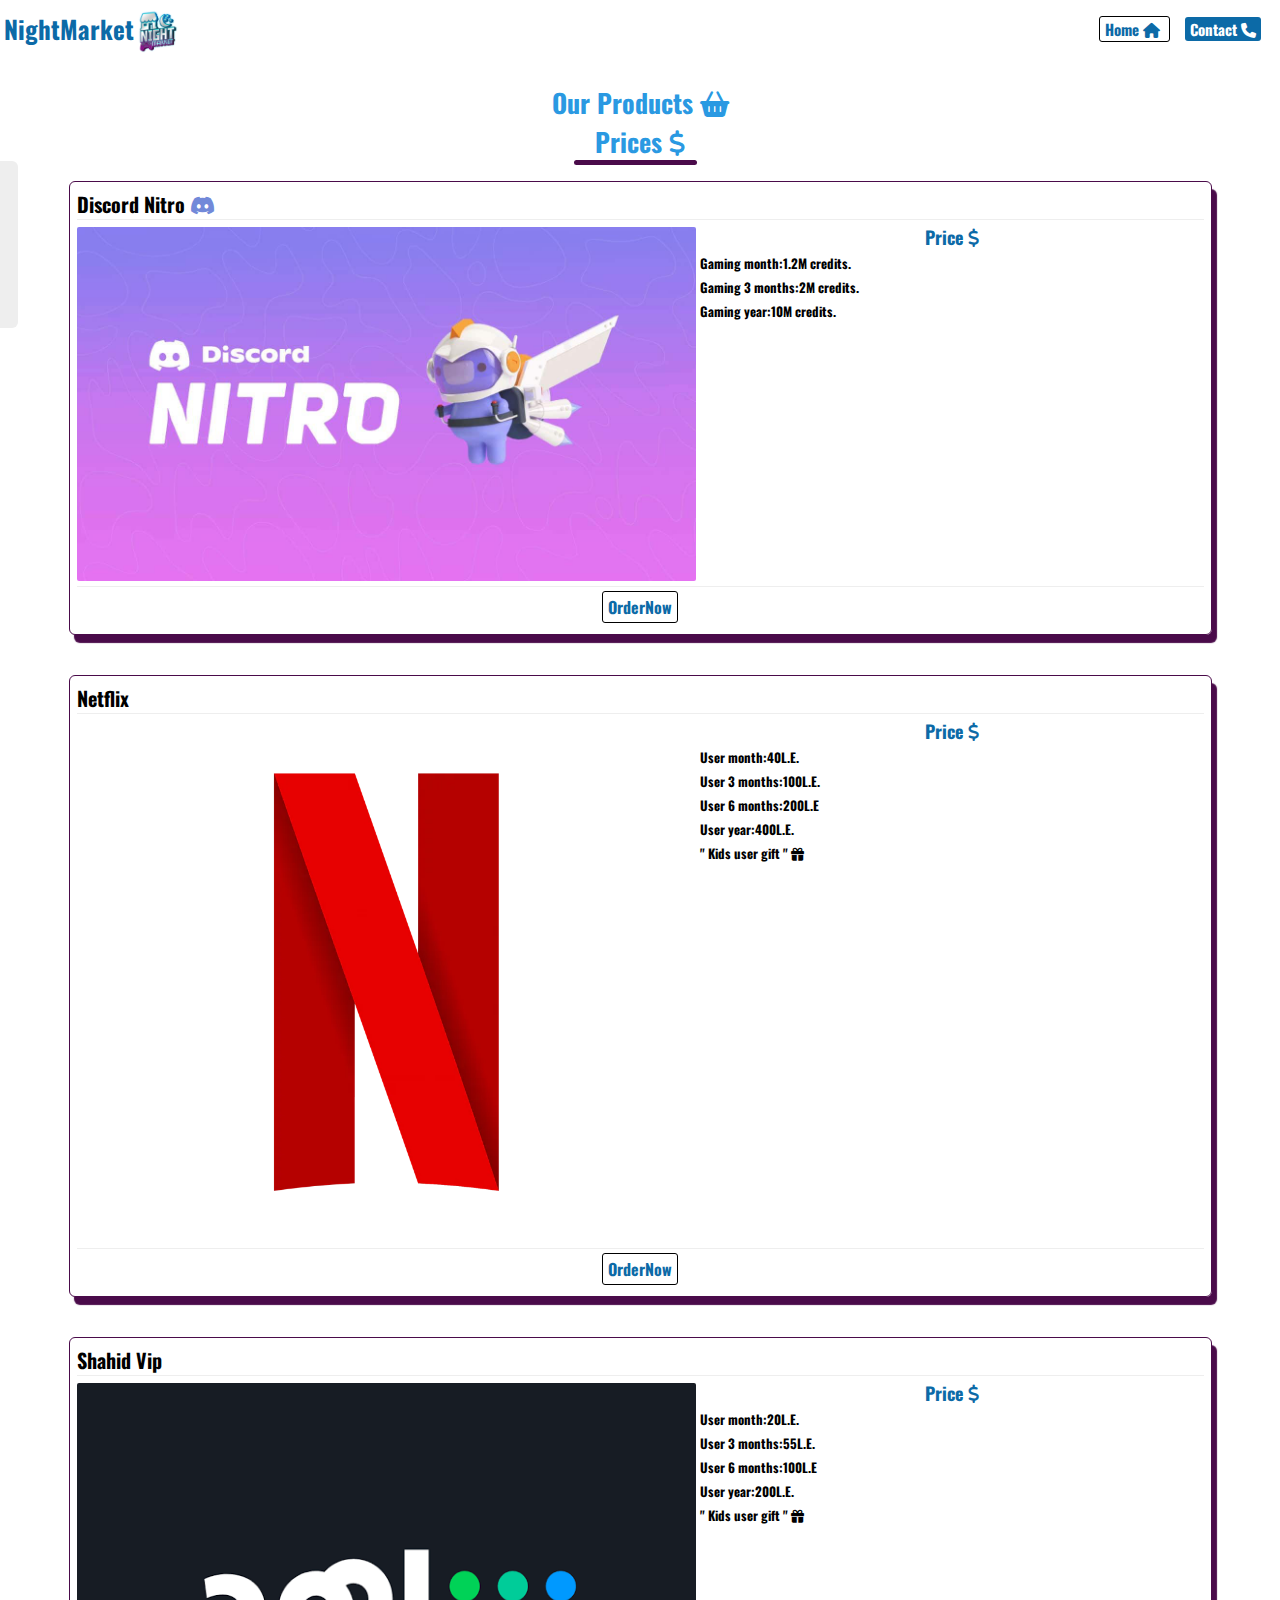
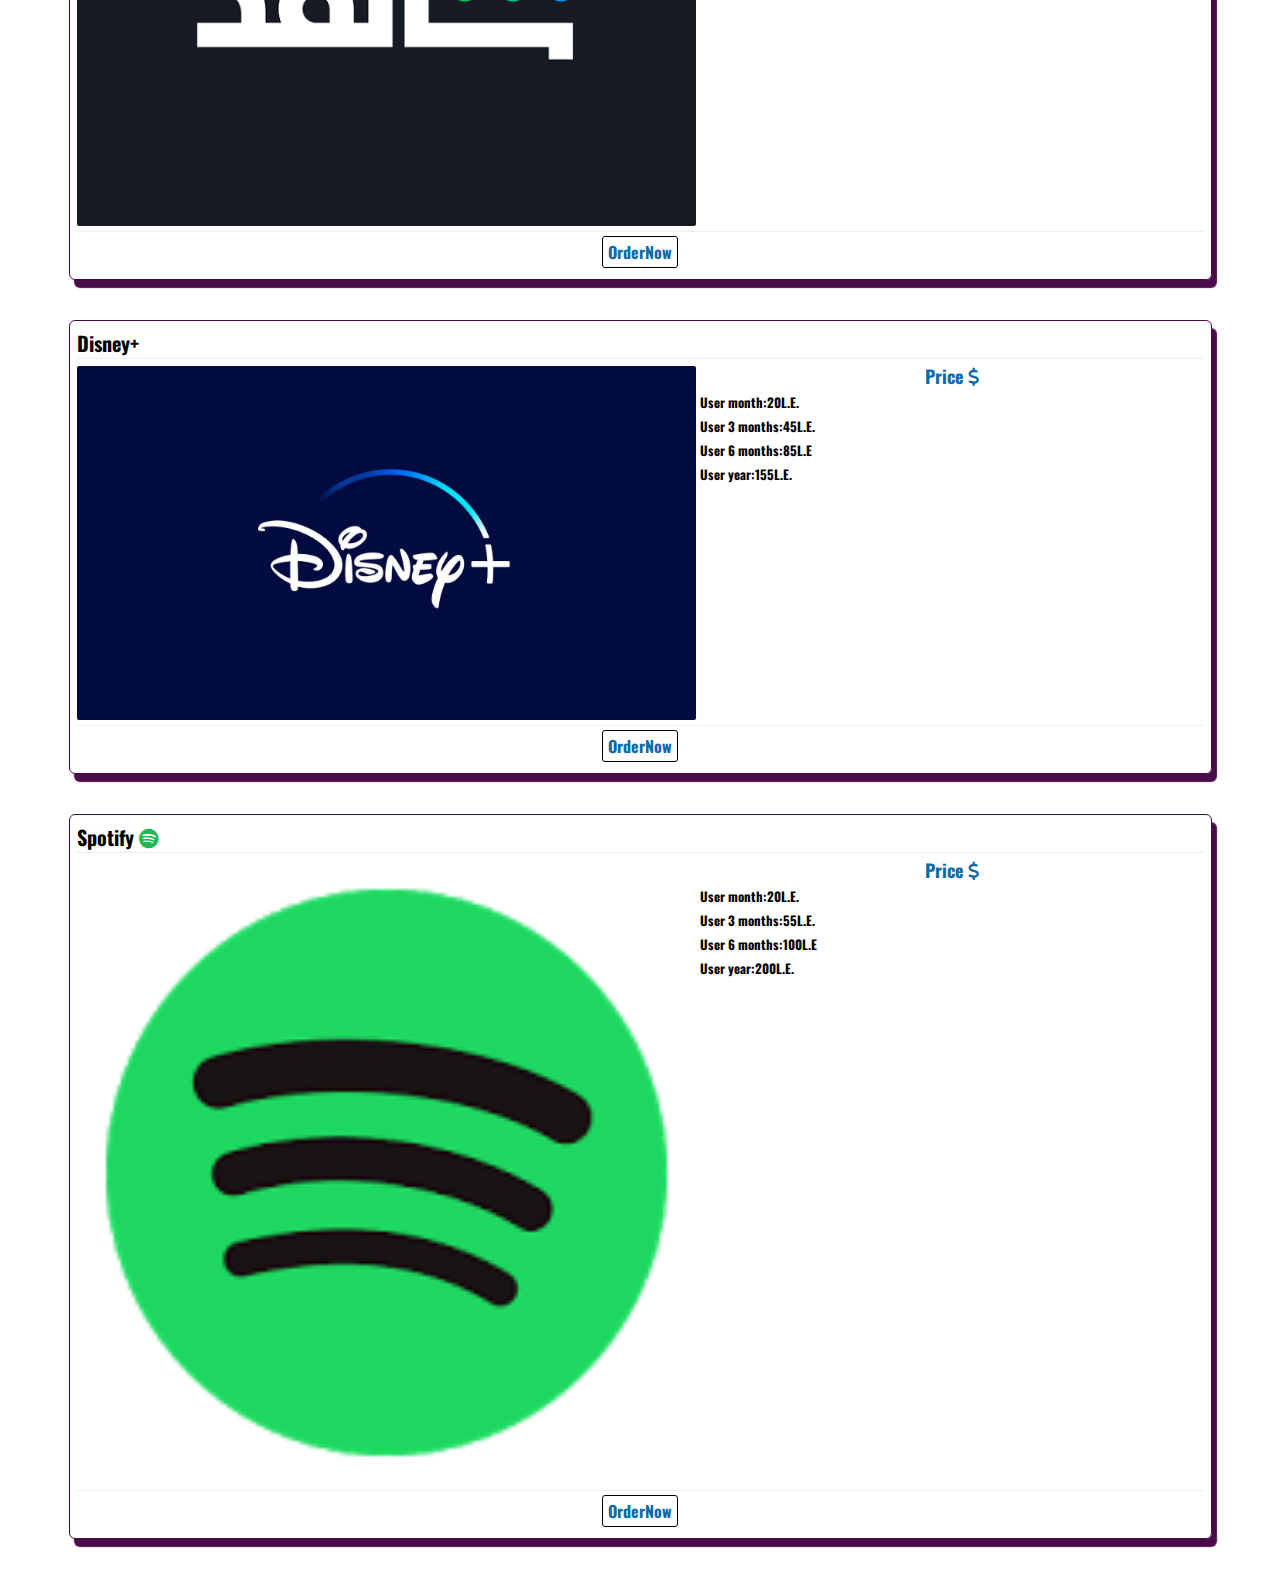
<file: products.html>
<!DOCTYPE html>
<html lang="en">
<head>
  <meta charset="UTF-8">
  <meta http-equiv="X-UA-Compatible" content="IE=Edge">
  <meta name="viewport" content="width=device-width, initial-scale=1">

  <title>NightMarket</title>
  
  <!-- HTML -->
  <link rel="preconnect" href="https://fonts.googleapis.com">
<link rel="preconnect" href="https://fonts.gstatic.com" crossorigin>
<link href="https://fonts.googleapis.com/css2?family=Oswald:wght@300&family=Rubik&display=swap" rel="stylesheet"> 
<link href="https://cdnjs.cloudflare.com/ajax/libs/font-awesome/6.2.0/css/all.min.css" rel="stylesheet">
  <!-- Custom Styles -->
  <link rel="stylesheet" href="style.css">
</head>
<body>
 <header>
  <nav>
 <div class="store-logo">
 <p>NightMarket</p>
 <img src="Layer 8.png" alt="store-logo">
</div>
<div class="buttons">
 <a href="index.html" target="_blank">
 Home <i class="fa-solid fa-home"></i>
 </a>
 <a href="#">
  Contact <i class="fa-solid fa-phone"></i>
 </a>
</div>

</nav>
</header>

 <section class="products-landing">
<div class="section-title">
<p> Our Products <i class="fa-solid fa-basket-shopping"></i>
<span> Prices <i class="fa-solid fa-dollar"></i> </span>
 </p>
</div>
 <div class="scroll-list">
  <div class="menu">
   <ul>
   <li>
    <a href="#about">About Us <i class="fa-sharp fa-solid fa-circle-info"></i></a>
   </li>
   <li>
    <a href="products.html" target="_blank">Our Products <i class="fa-solid fa-basket-shopping"></i>
</a>
   </li>
   <li>
    <a href="#">Our Prices <i class="fas fa-dollar-sign"></i></a>
   </li>
   <li>
    <a href="#">Contact Us <i class="fa-solid fa-phone"></i></a>
   </li>
   <li>
    <a href="index.html">Home <i class="fa-solid fa-home"></i></a>
   </li>
   </ul>
  </div>
 </div>
<!-=========================-!> <div class="cards-container">
 <div class="card">
  <div class="card-title">
   <p> Discord Nitro <i class="fab fa-discord"> </i></p>
  </div>
  <div class="card-des">
   <div class="card-img">
   <img src="1-1.jpg" alt="disocrd-nitro-logo">
  </div>
  <div class="card-text">
   <p>Price <i class="fa-solid fa-dollar"></i></p>
   <span>
    Gaming month:1.2M credits. <br>
   Gaming 3 months:2M credits. <br>
    Gaming year:10M credits.
   </span>
  </div>
  </div>
 <div class="order-btn">
 <a href="https://discord.com/channels/1028974325681901598/1035601634287439932" traget="_blank">OrderNow </a> 
 </div>
 </div>
<!-=========================-!>
 <div class="card">
  <div class="card-title">
   <p> Netflix <i class="fab fa-netflix"> </i></p>
  </div>
  <div class="card-des">
   <div class="card-img">
   <img src="png.monster-697.png" alt="netflix-logo">
  </div>
  <div class="card-text">
   <p>Price <i class="fa-solid fa-dollar"></i></p>
   <span>
    User month:40L.E.
    <br>
    User 3 months:100L.E. 
    <br>
    User 6 months:200L.E
    <br>
    User year:400L.E.
    <br>
    " Kids user gift " <i class="fa-solid fa-gift"></i>
   </span>
  </div>
  </div>
   <div class="order-btn">
 <a href="https://discord.com/channels/1028974325681901598/1035601634287439932" traget="_blank">OrderNow </a> 
 </div>

    </div>
<!-=========================-!>
 <div class="card">
  <div class="card-title">
   <p> Shahid Vip <i class="fab fa-shahid"> </i></p>
  </div>
  <div class="card-des">
   <div class="card-img">
   <img src="images-2.png" alt="shahid_VIP-logo">
  </div>
  <div class="card-text">
   <p>Price <i class="fa-solid fa-dollar"></i></p>
   <span>
    User month:20L.E.
    <br>
    User 3 months:55L.E. 
    <br>
    User 6 months:100L.E
    <br>
    User year:200L.E.
    <br>
    " Kids user gift " <i class="fa-solid fa-gift"></i>
   </span>
  </div>
  </div>
   <div class="order-btn">
 <a href="https://discord.com/channels/1028974325681901598/1035601634287439932" traget="_blank">OrderNow </a> 
  </div>
 </div>
<!-=========================-!>
 <div class="card">
  <div class="card-title">
   <p> Disney+ <i class="fab fa-disney"> </i></p>
  </div>
  <div class="card-des">
   <div class="card-img">
   <img src="Disney-Plus-Logo-on-a-Blue-Background.jpg" alt="Disney+--logo">
  </div>
  <div class="card-text">
   <p>Price <i class="fa-solid fa-dollar"></i></p>
   <span>
    User month:20L.E.
    <br>
    User 3 months:45L.E. 
    <br>
    User 6 months:85L.E
    <br>
    User year:155L.E.
   </span>
  </div>
  </div>
   <div class="order-btn">
 <a href="https://discord.com/channels/1028974325681901598/1035601634287439932" traget="_blank">OrderNow </a> 
    </div>
 </div>
<!-=========================-!>
 <div class="card">
  <div class="card-title">
   <p> Spotify <i class="fab fa-spotify"> </i></p>
  </div>
  <div class="card-des">
   <div class="card-img">
   <img src="Spotify_icon.png" alt="Spotify-logo">
  </div>
  <div class="card-text">
   <p>Price <i class="fa-solid fa-dollar"></i></p>
   <span>
    User month:20L.E.
    <br>
    User 3 months:55L.E. 
    <br>
    User 6 months:100L.E
    <br>
    User year:200L.E.
    <br>
   </span>
  </div>
  </div>
   <div class="order-btn">
 <a href="https://discord.com/channels/1028974325681901598/1035601634287439932" traget="_blank">OrderNow </a> 
 </div>
 </div>
<!-=========================-!>
</div>
 </section>
</body>
</html>
</file>
<file: style.css>
@import url('https://fonts.googleapis.com/css2?family=Oswald:wght@300&family=Rubik&display=swap');
*{
margin: 0;
padding: 0;
scroll-behavior: smooth;
box-sizing: border-box;
font-family: 'Oswald', sans-serif;
}
.landing{
 height:100vh;
 border-bottom:1px solid #eee;
}
nav{
 display: flex;
 justify-content: space-between;
 padding:10px 4px;
}
.store-logo{
 display: flex;
}
 .store-logo p {
 font-size:25px;
 font-weight: bolder;
 color:#0C6AA7;
}
 .store-logo img {
 width:40px;
 margin-left:4px;
}
 .buttons{
 margin-top:7px;
}
 .buttons a{
 font-size: 15px;
 font-weight: 700;
 text-decoration: none;
 padding:1px 5px;
 margin-right:15px;
 text-align: center;
 border-radius: 3px;
 transition:0.4s;
}
 .buttons a:first-child{
 color:#0C6AA7;
 border:1px solid black;
}
 .buttons a:first-child:hover{
 color:white;
 background:#0C6AA7;
 border:none;
}
 .buttons a:last-child{
 color:white;
 background:#0C6AA7;
}
 .buttons a:last-child:hover{
 color:#0C6AA7;
 background-color:white;
 border:1px solid black;
}
.scroll-list{
 position: absolute;
 height:167px;
 width:25px;
 background-color:rgba(238, 238, 238, 0.3);
 border-radius:6px;
 left:-7px;
 padding:5px 3px;
 z-index: 999;
 transition:0.1s;
}
.scroll-list .menu{
display: none;
 
}
.scroll-list:hover{
 width:155px;
 left:5px;
 background-color:rgba(238, 238, 238, 1);

}
.scroll-list:hover .menu{
display: block;}
.scroll-list ul li{
 width:100%;
 height: 25%;
 margin-bottom:7px;
}
.scroll-list ul li:not(:last-child){
 border-bottom:1px solid #0C6AA7;
}
.scroll-list ul li {
 width:100%;
}
.scroll-list ul li a{
 width:100%;
 font-size:17px;
 font-weight: 600;
 text-decoration: none;
 color:#4E214C;
}
.landing-page{
 width:95%;
 height:70vh;
 text-align: center;
 padding:12px;
 margin: 15px auto;
 background-color: #0C6AA7;
 border-radius:6px;
}
.landing-page img{
 width:100px;
}
.landing-page h4{
 font-size:27px;
 font-weight:700;
}
.landing-page h3{
 font-size:30px;
 font-weight:bolder;
 color:white;
 letter-spacing:2px;
 text-transform:capitalize;
 overflow-x: hidden;
 white-space:wrap;
 margin:0px auto;
 padding:0px 2px;
 animation:typing 4s steps(22);
}
@keyframes typing{
 from{
  width:0px;
 }
 to{
  width:175px;
 }
}
.landing-page h5{
 font-size:22px;
 letter-spacing: 1px;
}
.landing-page p{
 font-size: 20px;
 font-weight: 700; 
 margin-top:7px;
}
.animated-icon{
 margin:5px auto;
}
.animated-icon a{
display: flex;
justify-content: center;
}
.animated-icon i{
 font-size:25px;
 color:rgba(214, 43, 226, 0.7);
 position: absolute;
 animation:arrow 3s infinite linear;
}
@keyframes arrow{
 0%{
 transform: translateY(0px);
 color:#0C6AA7;
 }
 25%{
  transform: translateY(-10px);
 }
 50%{
  transform: translateY(0px);
 }
 75%{
 transform:translateY(10px);
 }
 100%{
 transform: translateY(0px);
 color:#d62be2;
 }
}
.about_us{
 margin-top:25px;
}
.section-title{
 display: flex;
 justify-content: center;
}
.section-title p{
 font-size:26px;
 font-weight: bolder;
 color:#2A99E2;
 position: relative;
}
.section-title p:after{
 content: '';
 position: absolute;
 left:12px;
 right:0px;
 bottom:-4px;
 width:70%;
 height:5px;
 border-radius: 7px;
 background:#4A0B4A;
}
.about_us details{
 width:95%;
 margin:20px auto;
 border:1px solid #0C6AA7;
 border-radius:10px;
 box-shadow:35px 35px 100px #b3b3b3,-35px -35px 70px #ffffff;

}
.about_us details summary{
 width:100%;
 font-size:20px;
 font-weight: bold;
 border:1px solid #0C6AA7;
 padding:7px 4px;
 border-radius:9px;
 display: flex;
 justify-content:space-between;
 align-items: center;
}
.about_us details p{
 font-size:19px;
 font-weight:700;
 color:#4A0B4A;
 text-transform:capitalize;
 padding:7px 5px;
}
/*===========================*/
/*𝖯𝖱𝖮𝖣𝖴𝖢𝖳𝖲 𝖲𝖤𝖢*/
/*===========================*/
.products-landing{
 padding:20px 5px;
}
.products-landing .scroll-list{
 background: #eee;
}
.products-landing .section-title span{
 display: block;
 text-align: center;
}
.products-landing .section-title p:after{
 content: '';
 position: absolute;
 left:22px;
}
.products-landing .cards-container{
 display: flex;
 justify-content:center;
 flex-direction:column;
}
.products-landing .cards-container .card{
 width:90%;
 padding:7px;
 border-radius:6px;
 border:1px solid #4A0B4A; 
box-shadow:5px 8px 1px #4A0B4A,-8px -8px 1px #ffffff;
 margin:20px auto;
}
.products-landing .cards-container .card .card-title{
 border-bottom:1px solid #eee;
}
.products-landing .cards-container .card .card-title p{
 font-size:20px;
 font-weight:800;
}
.products-landing .cards-container .card:first-child .card-title i{
 color:#7289d9;
}
.products-landing .cards-container .card:last-child .card-title i{
 color:#1db954;
}
.products-landing .cards-container .card .card-des{
 display: flex;
 justify-content:space-between;
 padding-bottom: 5px;
 border-bottom:1px solid #eee;
}
.products-landing .cards-container .card .card-img{
 width:55%;
 margin-top:7px;
}
.products-landing .cards-container .card .card-img img{
 width:100%;
 height: 100%;
 border-radius:2px;
}
.products-landing .cards-container .card .card-des .card-text{
 width:45%;
 margin-top:4px;
 padding-left:4px;
}
.products-landing .cards-container .card .card-des .card-text p{
 font-size:18px;
 font-weight:bold;
 color:#0C6AA7;
 text-align: center;
}
.products-landing .cards-container .card .card-des .card-text span{
 font-size:13px;
 font-weight:700;
}
.products-landing .cards-container .card .order-btn{
 width: 100%;
 display: flex;
 justify-content: center;
 padding:4px 0px;
}
.products-landing .cards-container .card .order-btn a{
 font-weight: bold;
 text-decoration: none;
 border:1px solid black;
 border-radius: 3px;
 color:#0C6AA7;
 padding:3px 5px;
 transition: 0.3s;
}
.products-landing .cards-container .card .order-btn a:hover{
 background: #0C6AA7;
 color:white;
 border:none;
}
</file>
